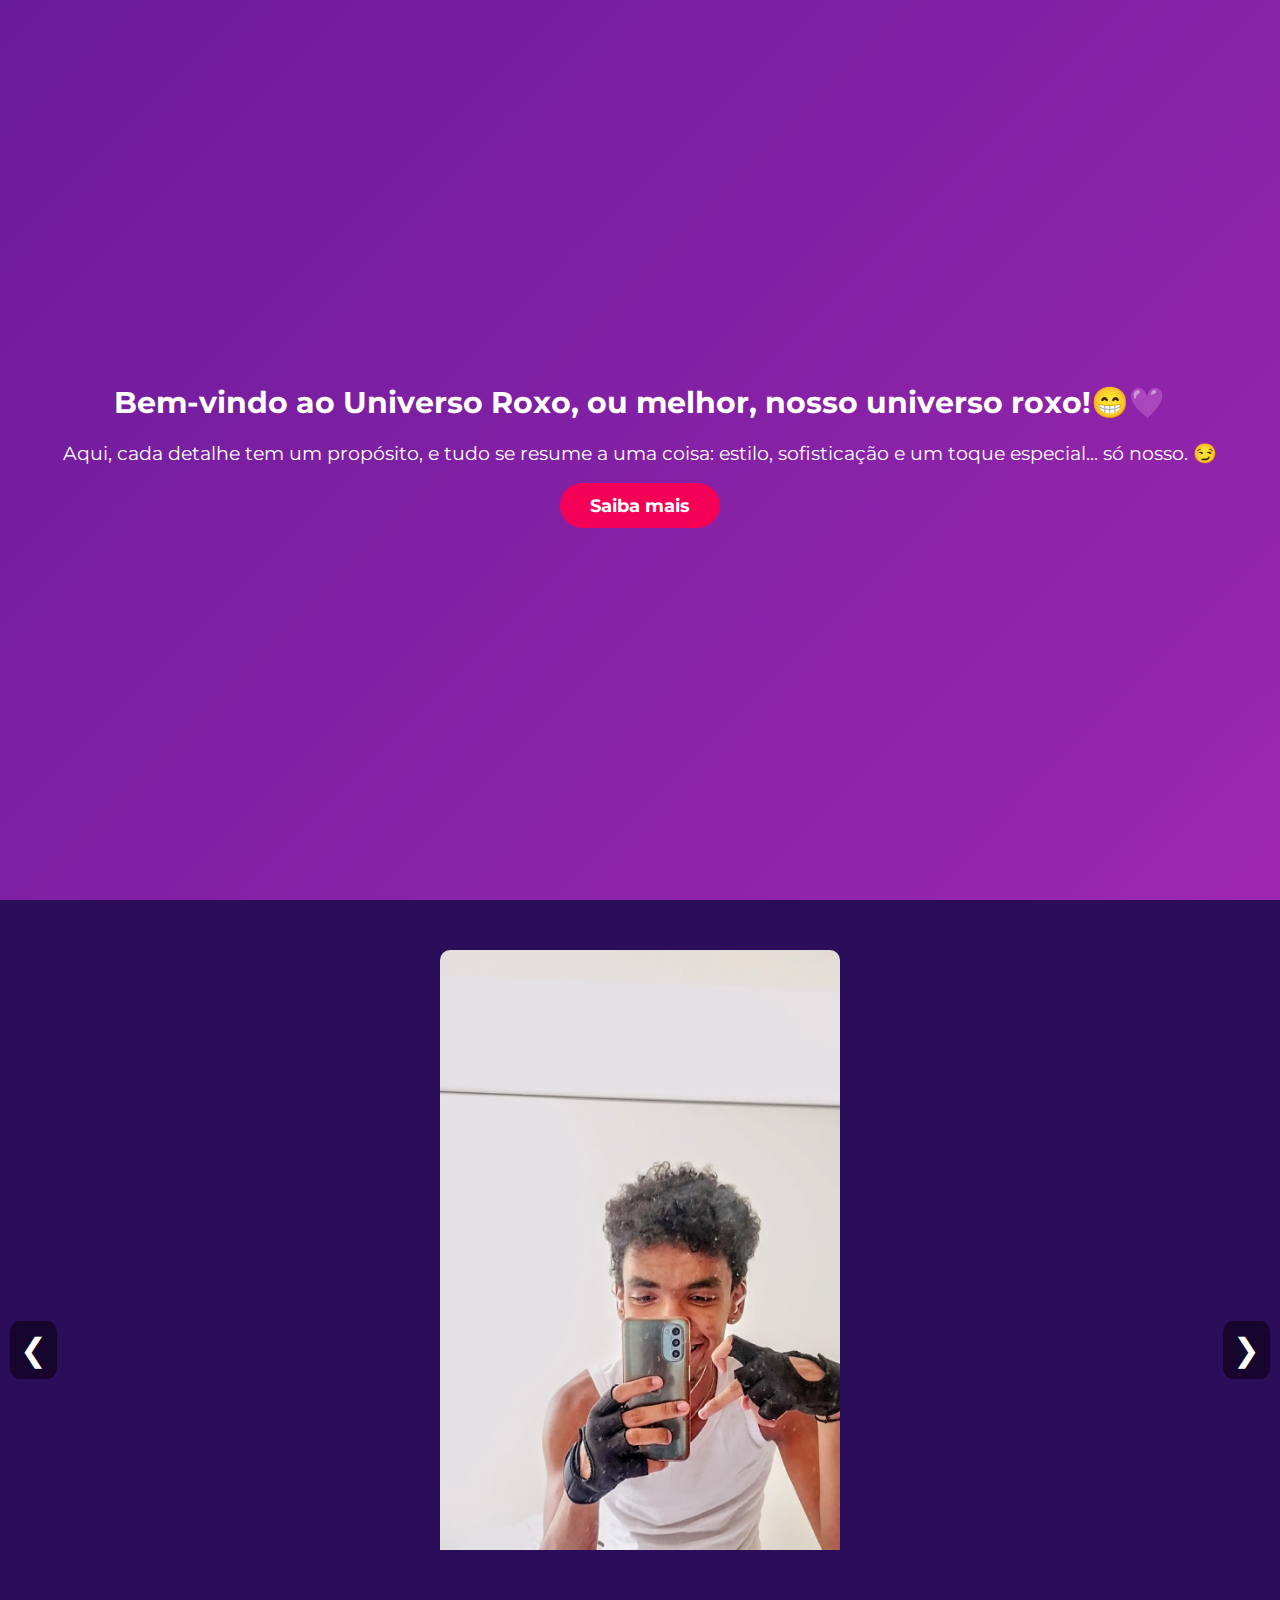
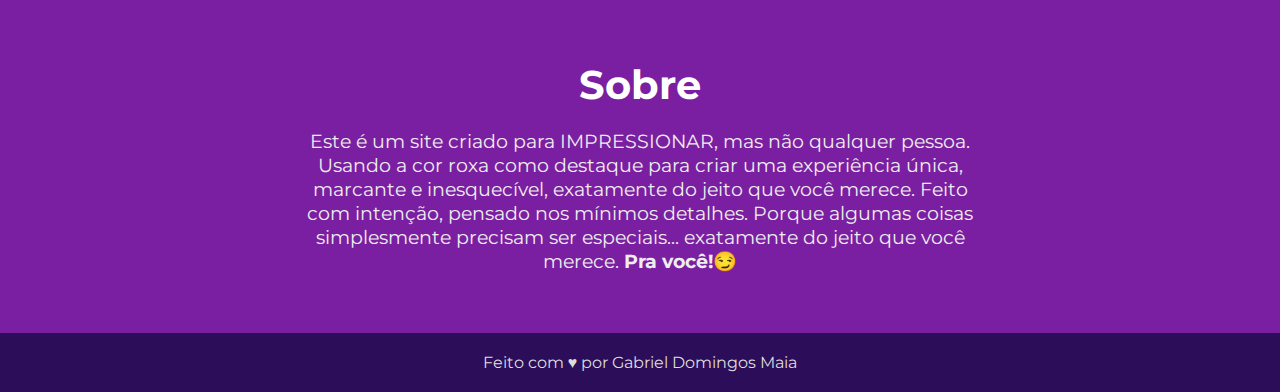
<file: index.html>
<!DOCTYPE html>
<html lang="pt-br">
<head>
    <meta charset="UTF-8">
    <meta name="viewport" content="width=device-width, initial-scale=1.0">
    <title>roxo</title>
    <link href="https://fonts.googleapis.com/css2?family=Montserrat:wght@400;700&display=swap" rel="stylesheet">
    <link rel="stylesheet" href="style.css">
</head>
<body>
    <div class="hero">
        <div class="content">
            <h1>Bem-vindo ao Universo Roxo, ou melhor, nosso universo roxo!&#128513&#128156; </h1>
            <p>Aqui, cada detalhe tem um propósito, e tudo se resume a uma coisa: estilo, sofisticação e um toque especial... só nosso. &#128527;</p>
            <a href="#sobre" class="btn">Saiba mais</a>
        </div>
    </div>

    <!-- Carrossel -->
    <section class="carrossel">
        <div class="carousel-container">
            <div class="carousel-slide">
                <img src="eu.jpg" alt="Imagem 1">
                <img src="preta.jpg" alt="Imagem 2">
            </div>
        </div>
        <button class="prev" onclick="moveSlide(-1)">❮</button>
        <button class="next" onclick="moveSlide(1)">❯</button>
    </section>

    <section id="sobre" class="sobre">
        <h2>Sobre</h2>
        <p>Este é um site criado para IMPRESSIONAR, mas não qualquer pessoa. Usando a cor roxa como destaque para criar uma experiência única, marcante e inesquecível, exatamente do jeito que você merece. Feito com intenção, pensado nos mínimos detalhes. Porque algumas coisas simplesmente precisam ser especiais... exatamente do jeito que você merece. <strong>Pra você!</strong>&#128527;</p>
    </section>

    <footer>
        <p>Feito com ♥ por Gabriel Domingos Maia</p>
    </footer>

    <script src="script.js"></script>
</body>
</html>
</file>
<file: style.css>
/* Resetando alguns estilos básicos */
* {
  margin: 0;
  padding: 0;
  box-sizing: border-box;
}

body {
  font-family: 'Montserrat', sans-serif;
  background: #2c0d5a; /* Roxo escuro */
  color: #fff;
}

/* Estilo do Hero Section */
.hero {
  background: linear-gradient(135deg, #6a1b9a, #9c27b0); /* Gradiente roxo */
  height: 100vh;
  display: flex;
  justify-content: center;
  align-items: center;
  text-align: center;
  padding: 0 20px;
}

.hero .content h1 {
  font-size: 1.9rem;
  margin-bottom: 20px;
  animation: fadeIn 2s ease-in-out;
}

.hero .content p {
  font-size: 1.2rem;
  margin-bottom: 30px;
  animation: fadeIn 3s ease-in-out;
}

.hero .btn {
  background: #f50057;
  padding: 12px 30px;
  color: #fff;
  text-decoration: none;
  border-radius: 30px;
  font-weight: bold;
  font-size: 1.1rem;
  transition: background 0.3s ease;
}

.hero .btn:hover {
  background: #ff4081;
}

@keyframes fadeIn {
  from {
      opacity: 0;
  }
  to {
      opacity: 1;
  }
}

/* Estilo da seção "Sobre" */
.sobre {
  padding: 60px 20px;
  text-align: center;
  background: #7b1fa2; /* Roxo mais claro */
}

.sobre h2 {
  font-size: 2.5rem;
  margin-bottom: 20px;
  color: #fff;
}

.sobre p {
  font-size: 1.2rem;
  color: #eee;
  max-width: 700px;
  margin: 0 auto;
}

/* Estilo do footer */
footer {
  background: #2c0d5a;
  padding: 20px;
  text-align: center;
  color: #ddd;
}

footer p {
  font-size: 1rem;
}

/* Carrossel */
.carrossel {
  display: flex;
  justify-content: center;
  align-items: center;
}

.carousel-container {
  position: relative;
  max-width: 400px;
  margin: 50px auto;
  overflow: hidden;
  height: 600px; /* Altura fixa para o carrossel */
}

.carousel-slide {
  display: flex;
  transition: transform 0.5s ease-in-out;
}

.carousel-slide img {
  width: 100%;
  height: 10%;
  object-fit: cover; /* Garantir que a imagem preencha o espaço */
  border-radius: 10px;
}

/* Botões de navegação */
.prev, .next {
  position: absolute;
  top: 150%;
  transform: translateY(-50%);
  background-color: rgba(0, 0, 0, 0.5);
  color: white;
  border: none;
  padding: 10px;
  cursor: pointer;
  font-size: 2rem;
  border-radius: 20%;
  z-index: 10;
}

.prev {
  left: 10px;
}

.next {
  right: 10px;
}

.prev:hover, .next:hover {
  background-color: rgba(0, 0, 0, 0.8);
}
</file>
